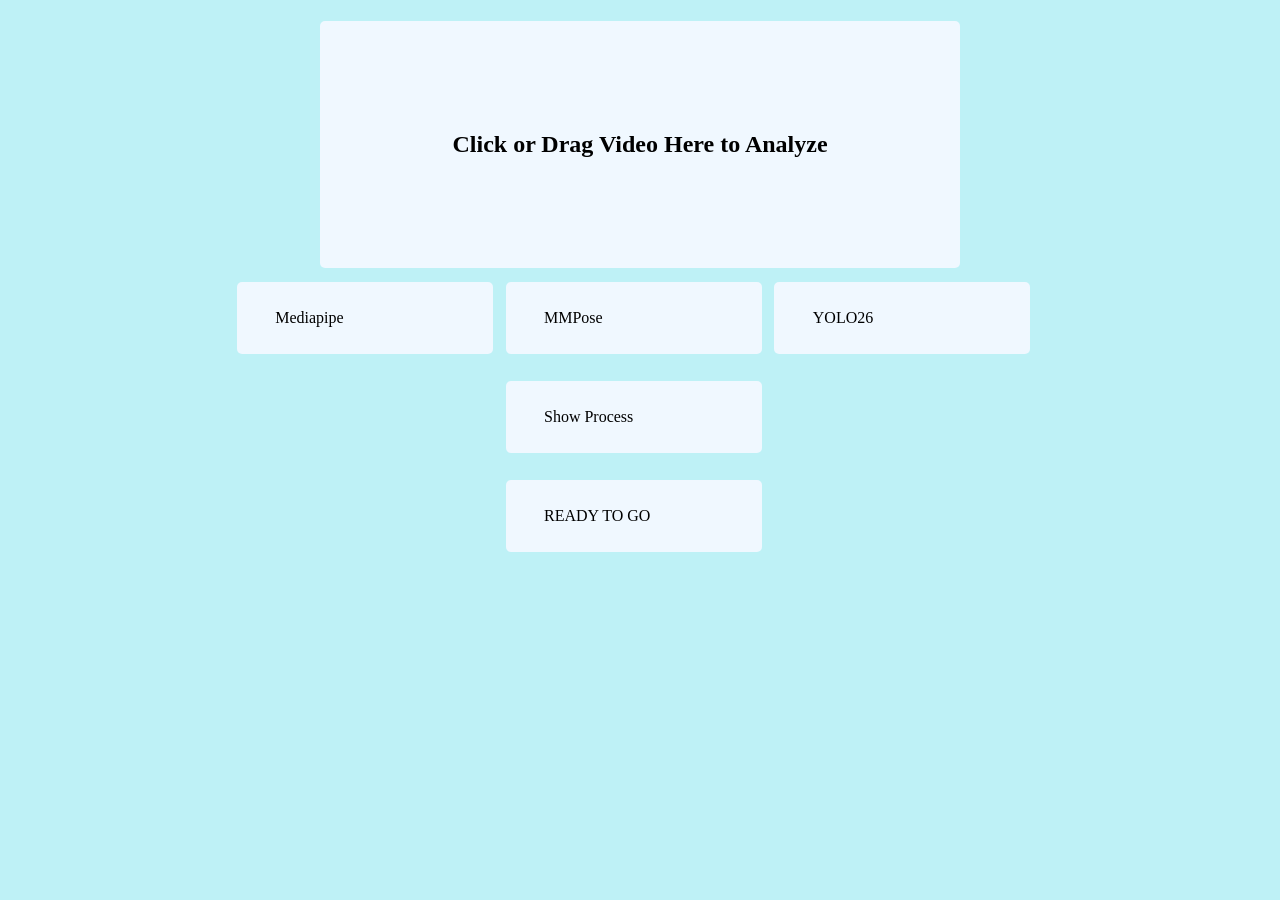
<file: frontend/pages/homepage.html>
<!DOCTYPE html>
<html lang="en">
<head>
    <meta charset="UTF-8">
    <meta name="viewport" content="width=device-width, initial-scale=1.0">
    <title>Human Motion Analysis</title>
    <link rel="stylesheet" href="../style/style.css">
</head>
<body>
    <!-- <h1>MoveIQ</h1>
    <h1>MoveClear</h1>
    <h1>MoveKey</h1>
    <h1>StepClear</h1>
    <h1>StepUP</h1>
    <h1>Pocket MAC</h1> Motion Analysis Coach -->

    <!-- <h1>Mac Now</h1> -->
    <h1></h1>
    <div id="options-screen" class="page-cover">
        <div class="center-box">
            <label for="input-video" class="center-box upload-box">
                <input type="file" id="input-video" accept="video/*">
                <h2 id="upload-text">Click or Drag Video Here to Analyze</h2>
                <video id="video-preview" controls style="display: none; max-width: 100%; height: auto;"></video>
            </label>
        </div>

        <div class="choice-bar center">
            <div id="mediapipe" class="choice mediapipe">Mediapipe</div>
            <div id="mmpose" class="choice mmpose">MMPose</div>
            <div id="yolo26" class="choice yolo26">YOLO26</div>
        </div>

        <div class="choice-bar center">
            <div id="show-process" class="choice show-process">Show Process</div>
        </div>

        <div class="choice-bar center">
            <div id="start-button" class="choice">READY TO GO</div>
        </div>
    </div>
    
    <div id="processing-screen" class="page-cover hidden">
        <div class="center-box">
            <h1 id="processing-text">Processing...</h1>
            <img src="../../docs/loading_screen.gif" alt="Processing Display" id="processing-preview">
            <h1 id="loading-counter">0 frames processed</h1>
        </div>
    </div>
    <script src="../logic/homepage.js"></script>
</body>
</file>
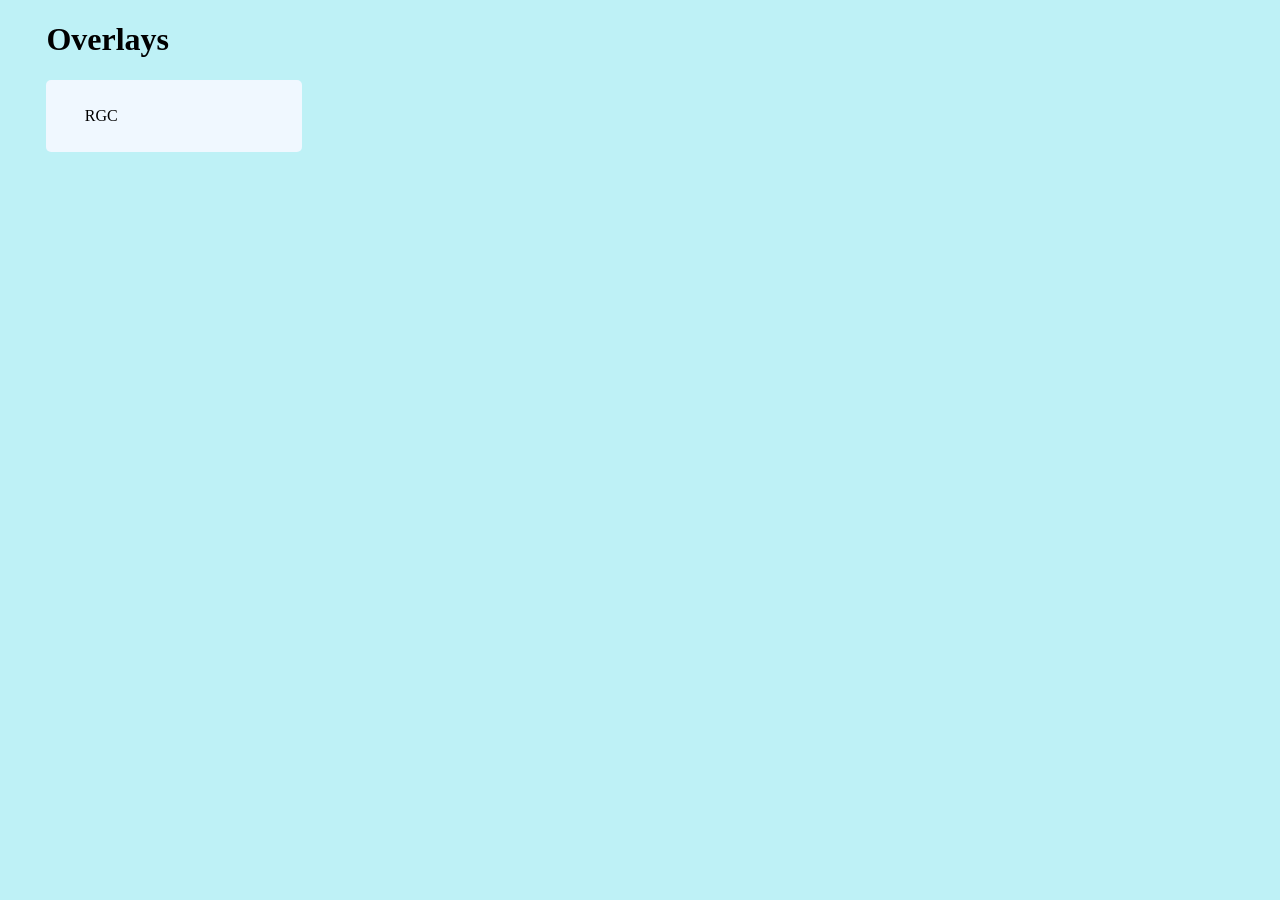
<file: frontend/pages/overlayspage.html>
<!DOCTYPE html>
<html lang="en">
<head>
    <meta charset="UTF-8">
    <meta name="viewport" content="width=device-width, initial-scale=1.0">
    <title>Human Motion Analysis</title>
    <link rel="stylesheet" href="../style/style.css">
</head>
<body>
    <h1>Overlays</h1>
    <div>
        <div class="choice">RGC</div>
    </div>
</body>
</file>
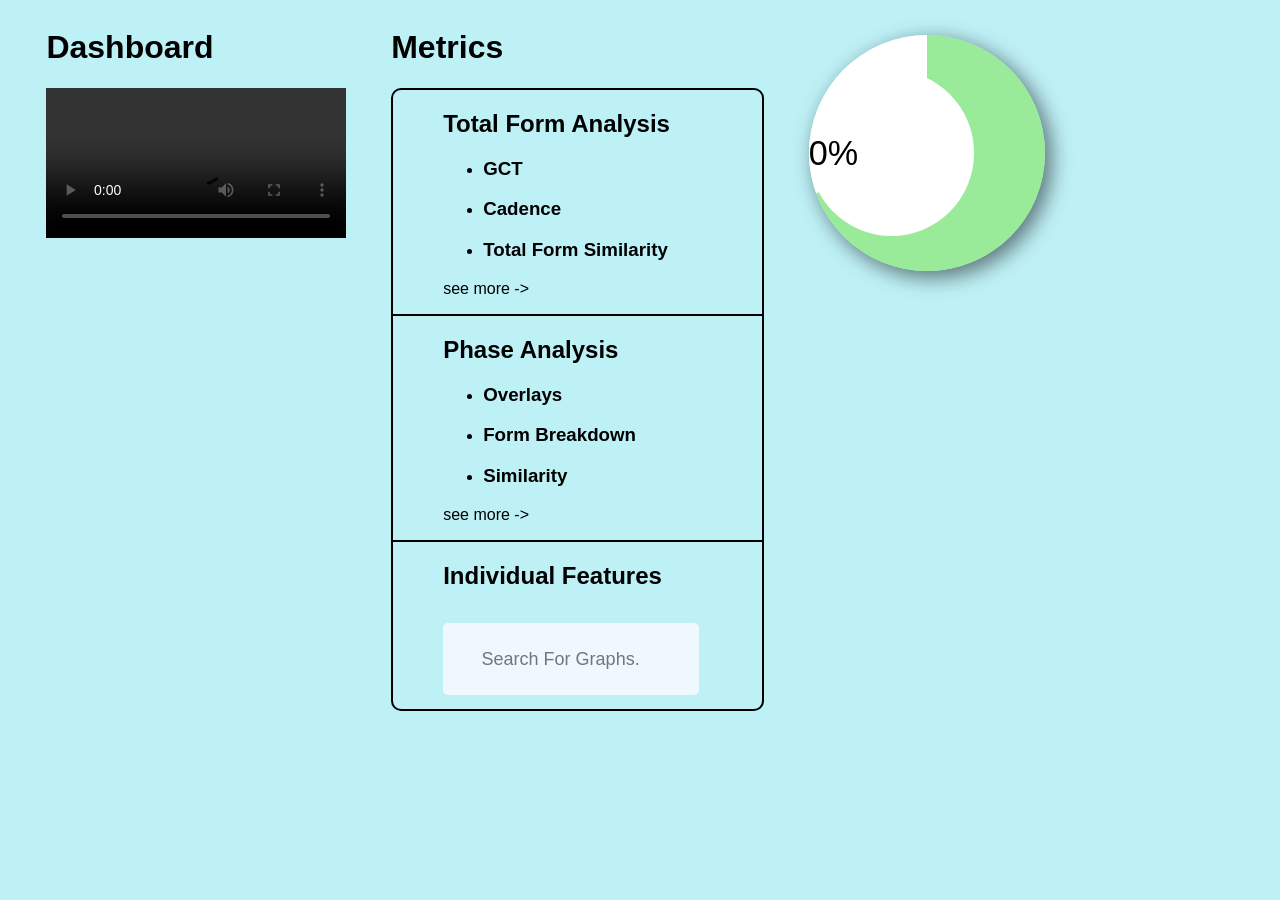
<file: frontend/pages/resultspage.html>
<!DOCTYPE html>
<html lang="en">
<head>
    <meta charset="UTF-8">
    <meta name="viewport" content="width=device-width, initial-scale=1.0">
    <title>Human Motion Analysis</title>
    <link rel="stylesheet" href="../style/style.css">
    <link rel="stylesheet" href="../style/resultspage.css">
</head>
<body>
    <div id="results-screen" class="page-cover choice-bar">
        <div>
            <h1>Dashboard</h1>
            <div>
                <video id="dashboard-video" controls src="http://127.0.0.1:8000/outputs/videos/dashboard/dashboard.mp4"></video>
            </div>
        </div>
        <div style="margin-inline: 2.5vw">
            <h1>Metrics</h1>
            <div id="analysis-box-container">
                <div class="analysis-box" style="border-bottom: black solid 2px;">
                    <h2>Total Form Analysis</h2>
                    <ul>
                        <li><a href="http://127.0.0.1:8000/outputs/metrics/Ground_Contact_Timing.txt"><h3>GCT</h3></a></li>
                        <li><a href="http://127.0.0.1:8000/outputs/graphs/Stride_Frequency/Stride_Frequency.png"><h3>Cadence</h3></a></li>
                        <li><a href="http://127.0.0.1:8000/outputs/graphs/phase_breakdown/Total_Z-Score.png"><h3>Total Form Similarity</h3></a></li>
                    </ul>
                    <p>see more -></p>
                </div>
                <div class="analysis-box" style="border-bottom: black solid 2px;">
                    <h2>Phase Analysis</h2>
                    <ul>
                        <li><a href="http://127.0.0.1:8000/outputs/videos/overlays/full_overlay.mp4"><h3>Overlays</h3></a></li>
                        <li><a href="http://127.0.0.1:8000/outputs/graphs/phase_breakdown/phase_breakdown_comparison.html"><h3>Form Breakdown</h3></a></li>
                        <li><a href="http://127.0.0.1:8000/outputs/graphs/phase_breakdown/Phase_Z-Scores"><h3>Similarity</h3></a></li>
                    </ul>
                    <p>see more -></p>
                </div>
                <div class="analysis-box">
                    <h2>Individual Features</h2>
                    <div id="results-container" style="margin-right: 1vw; max-height: 25vh; overflow-y: auto;">
                        <input type="search" id="site-search" placeholder="Search For Graphs. . .">
                    </div>
                </div>
            </div>
        </div>
        <div class="circle-wrapper">
            <div class="circle">
                <div id="circle-overlay">
                    <div id="text">0%</div>
                </div>
            </div>
        </div>
    <script src="../logic/resultspage.js"></script>
</body>
</file>
<file: frontend/style/style.css>
body {
    /* background-color: rgb(230, 217, 150); */
    background-color: rgb(190, 241, 246);
    position: relative;
    padding-inline: 3vw;
}

a {
    text-decoration: none;
    color: inherit;
}

.upload-box {
    padding-top: 10vh;
    padding-bottom: 10vh;
    width: 50vw;
    background-color: aliceblue;
    border-radius: 5px;
    transition: 0.3s ease;
}

.upload-box:hover {
    cursor: pointer;
    transform: scale(1.03);
}

#input-video {
    display: none;
}

#video-preview {
    width: 20vw;
    border-radius: 5px;
}

.center {
  display: flex; 
  justify-content: center; 
  align-items: center; 

}

.center-box {
  display: grid;
  place-items: center;
}

.choice-bar {
    display: flex;
    column-gap: 1vw;
    padding-right: 1vw;
}

.choice {
    box-sizing: border-box;
    height: 8vh;
    width: 20vw;
    user-select: none;
    background-color: aliceblue;
    padding-inline: 3vw;
    padding-top: 3vh;
    padding-bottom: 3vh;
    margin-top: 1.5vh;
    margin-bottom: 1.5vh;
    border-radius: 5px;
    transition: 0.3s ease;
    cursor: pointer;
}

#site-search {
    cursor: text;
    border: none; 
    box-sizing: border-box; 
    height: 8vh;  
    width: 20vw;
    background-color: aliceblue;
    padding-inline: 3vw;
    padding-top: 3vh;
    padding-bottom: 3vh;
    margin-top: 1.5vh;
    margin-bottom: 1.5vh;
    border-radius: 5px;
    transition: 0.3s ease;     
    font-size: large;
}

.choice:hover {
    transform: scale(1.05);
}

.mediapipe:hover {
    background-color: rgb(117, 198, 198);
}

.mmpose:hover {
    background-color: rgba(70, 70, 226, 1);
}

.yolo26:hover {
    background-color: rgba(143, 157, 217, 1);
}

.page-cover {
    width: 100%;
    height: 100%;
    z-index: 9999;
    padding: none;
}

.hidden {
    display: none !important;
}

#processing-preview {
    max-width: 75vw;
    max-height: 75vh;
}

#dashboard-video {
    max-width: 80vw;
    max-height: 80vh;
    justify-content: center;
}

.featureButton {
    background-color: rgb(157, 255, 217);
}

.graph {
    background-color: rgb(194, 130, 255);
}
</file>
<file: frontend/style/resultspage.css>
* {
    font-family: Arial, Helvetica, sans-serif;
}

#analysis-box-container {
    border: black solid 2px;
    border-radius: 10px;
}

.analysis-box {
    padding-inline: 50px;
}

.circle {
    height: 35%;
    aspect-ratio: 1; 
    border-radius: 50%;
    justify-items: center;
    align-content: center;
    background: conic-gradient(rgb(153, 234, 153) 250deg, white 0deg);
    box-shadow: 6px 6px 20px 1px rgb(0, 0, 0, 0.5)
}

#circle-overlay {
    height: 70%;
    aspect-ratio: 1; 
    border-radius: 50%;
    background: rgb(255, 255, 255);
    justify-items: center;
    align-content: center;
}

#text {
    font-size: 3.8vh;
    font-family: Arial, Helvetica, sans-serif;
}

.circle-wrapper {
    width: 100%; 
    justify-items: center;
    margin-top: 3vh;
}
</file>
